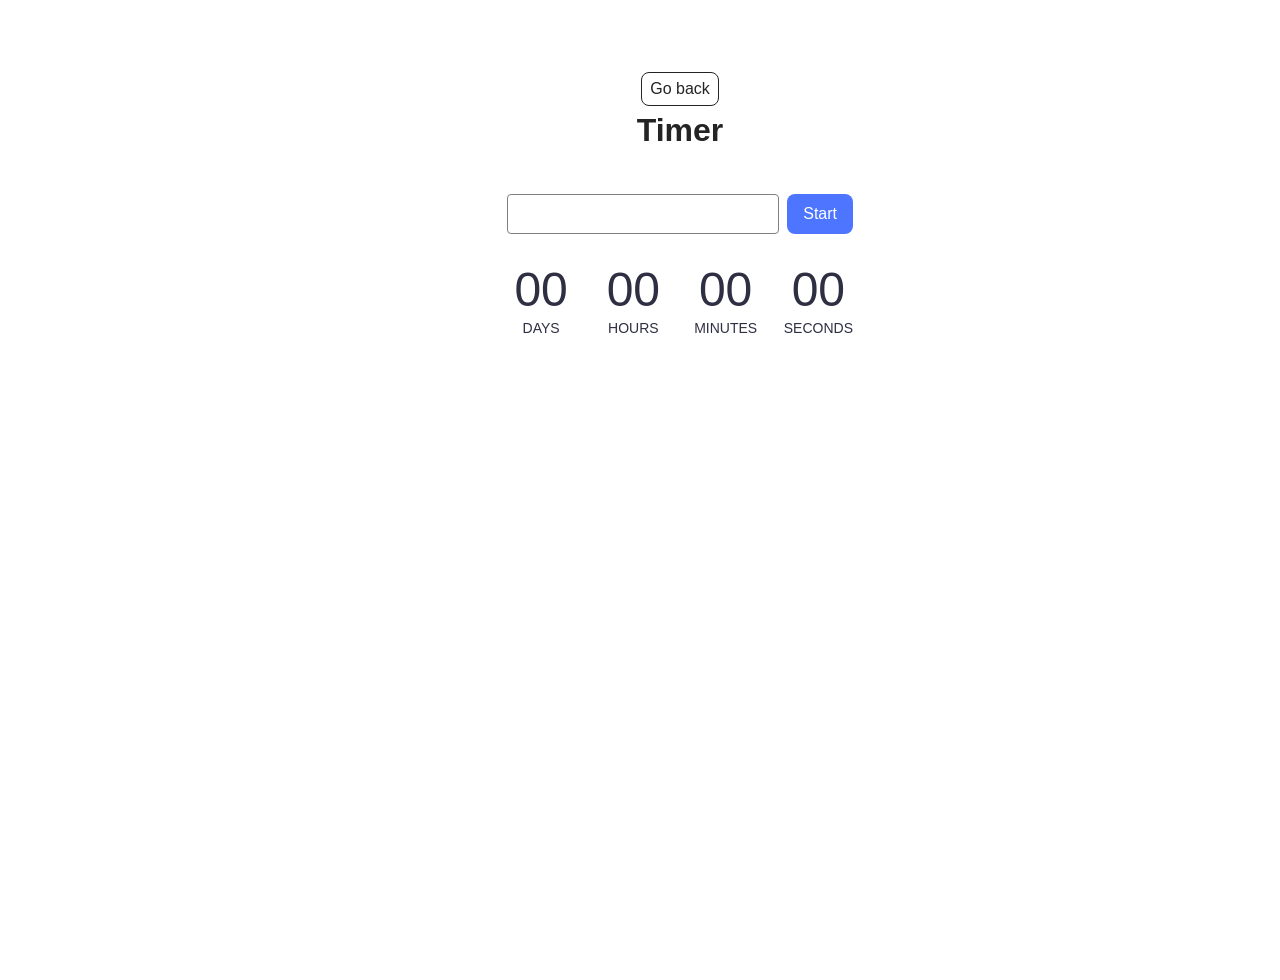
<file: src/1-timer.html>
<!doctype html>
<html lang="en">
  <head>
    <meta charset="UTF-8" />
    <meta http-equiv="X-UA-Compatible" content="IE=edge" />
    <meta name="viewport" content="width=device-width, initial-scale=1.0" />
    <title>Timer</title>
    <link rel="stylesheet" href="./css/styles.css" />
  </head>
  <body>
    <main>
      <div class="container">
        <a class="back-link" href="./index.html">Go back</a>
        <h1 class="main-title">Timer</h1>
      </div>
      <div class="controls">
        <input type="text" id="datetime-picker" />
        <button type="button" class="btn" data-start>Start</button>
      </div>

      <div class="timer">
        <div class="field">
          <span class="value" data-days>00</span>
          <span class="label">Days</span>
        </div>
        <div class="field">
          <span class="value" data-hours>00</span>
          <span class="label">Hours</span>
        </div>
        <div class="field">
          <span class="value" data-minutes>00</span>
          <span class="label">Minutes</span>
        </div>
        <div class="field">
          <span class="value" data-seconds>00</span>
          <span class="label">Seconds</span>
        </div>
      </div>
    </main>
    <script type="module" src="./js/1-timer.js"></script>
  </body>
</html>
</file>
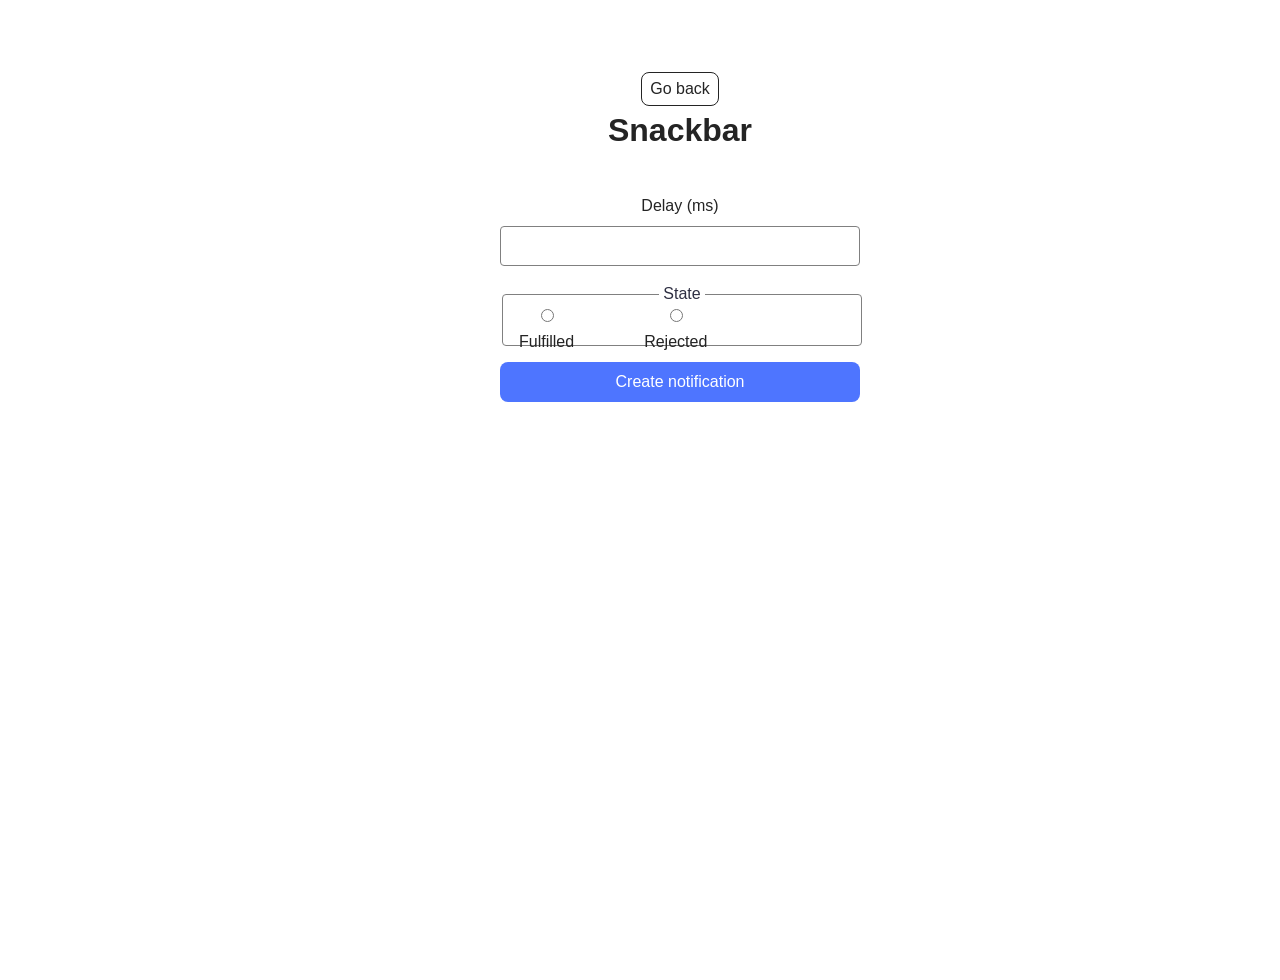
<file: src/2-snackbar.html>
<!doctype html>
<html lang="en">
  <head>
    <meta charset="UTF-8" />
    <meta http-equiv="X-UA-Compatible" content="IE=edge" />
    <meta name="viewport" content="width=device-width, initial-scale=1.0" />
    <title>Snackbar</title>
    <link rel="stylesheet" href="./css/styles.css" />
  </head>
  <body>
    <main>
      <div class="container">
        <a class="back-link" href="./index.html">Go back</a>
        <h1 class="main-title">Snackbar</h1>
      </div>
      <form class="form">
        <label>
          Delay (ms)
          <input type="number" name="delay" required />
        </label>

        <fieldset>
          <legend>State</legend>
          <label>
            <input type="radio" name="state" value="fulfilled" required />
            Fulfilled
          </label>
          <label>
            <input type="radio" name="state" value="rejected" required />
            Rejected
          </label>
        </fieldset>

        <button type="submit">Create notification</button>
      </form>
    </main>
    <script type="module" src="./js/2-snackbar.js"></script>
  </body>
</html>
</file>
<file: src/css/styles.css>
/**
  |============================
  | include css partials with
  | default @import url()
  |============================
*/
/* Common styles */
@import url('./reset.css');
@import url('./base.css');
@import url('./container.css');
@import url('./animations.css');

/* Sections style */
@import url('./header.css');
@import url('./vite-promo.css');
@import url('./badges.css');
@import url('./back-link.css');
@import url('./footer.css');
</file>
